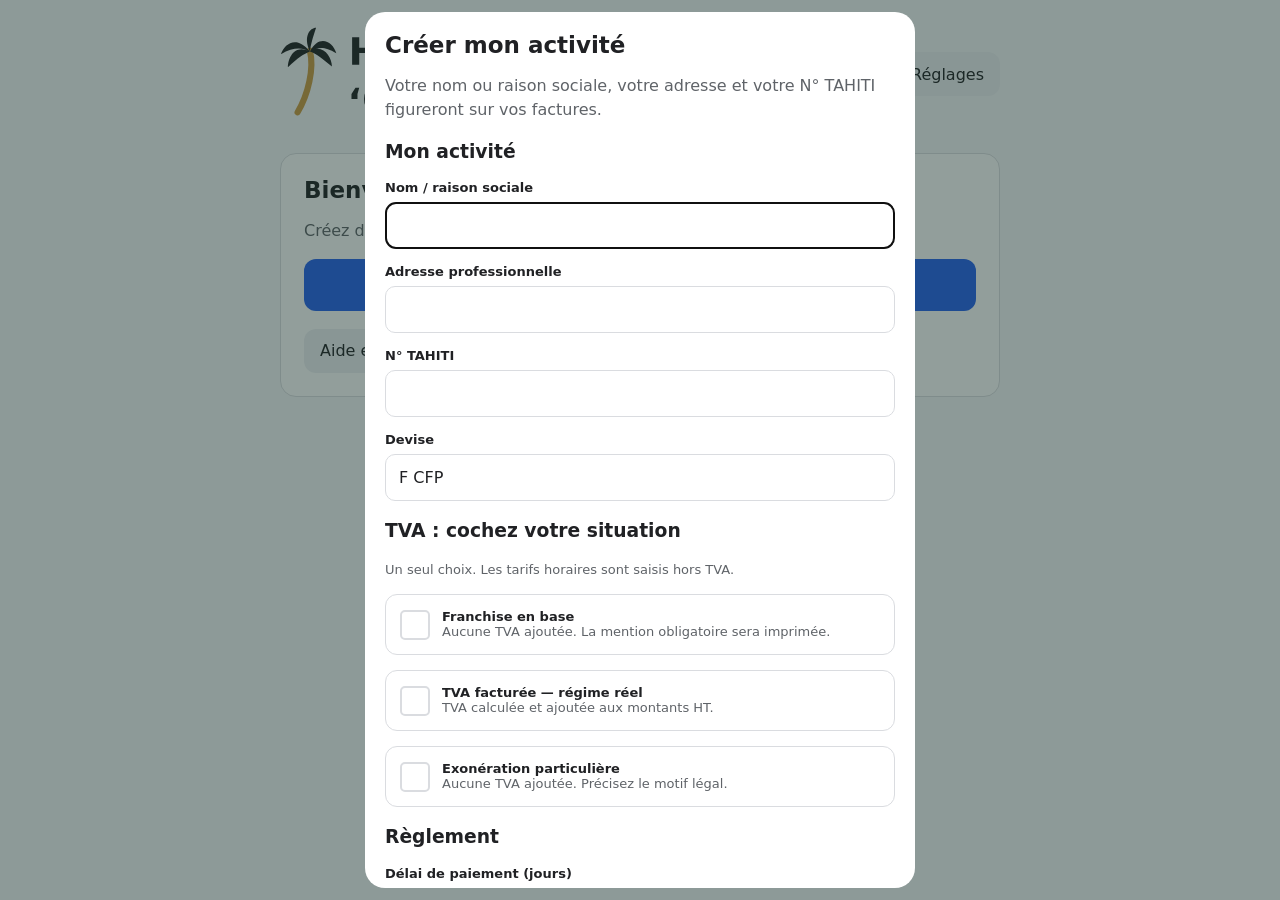
<file: assets/index.html>
<!doctype html><html lang="fr"><meta charset="utf-8"><meta name="viewport" content="width=device-width,initial-scale=1,interactive-widget=resizes-content"><meta name="theme-color" content="#f5f6f8"><link rel="manifest" href="manifest.json"><title>Hora ‘ohipa</title><link rel="stylesheet" href="style.css"><body><main><header><div class="brand-holder"><h1 class="brand-title"><svg xmlns="http://www.w3.org/2000/svg" class="brand-logo" viewBox="0 0 250 110"  role="img" aria-label="Hora ‘ohipa"><path d="M20 98C32 78 39 48 34 28" fill="none" stroke="#CC9B43" stroke-width="7" stroke-linecap="round"/><path d="M34 29C19 10 5 20 1 32C15 24 25 24 34 29Z M34 29C44 9 60 17 64 31C50 23 44 24 34 29Z M34 29C26 12 34 2 41 2C37 14 35 21 34 29Z M34 29C16 20 9 37 9 47C20 36 27 32 34 29Z M34 29C48 19 59 35 59 46C48 37 42 32 34 29Z" fill="currentColor"/><path fill="currentColor" transform="translate(78.000 44) scale(0.020996 -0.020996)" d="M188 1493H573V924H1141V1493H1526V0H1141V633H573V0H188Z"/><path fill="currentColor" transform="translate(113.987 44) scale(0.020996 -0.020996)" d="M705 891Q586 891 523.5 805.5Q461 720 461 559Q461 398 523.5 312.5Q586 227 705 227Q822 227 884.0 312.5Q946 398 946 559Q946 720 884.0 805.5Q822 891 705 891ZM705 1147Q994 1147 1156.5 991.0Q1319 835 1319 559Q1319 283 1156.5 127.0Q994 -29 705 -29Q415 -29 251.5 127.0Q88 283 88 559Q88 835 251.5 991.0Q415 1147 705 1147Z"/><path fill="currentColor" transform="translate(143.529 44) scale(0.020996 -0.020996)" d="M1004 815Q957 837 910.5 847.5Q864 858 817 858Q679 858 604.5 769.5Q530 681 530 516V0H172V1120H530V936Q599 1046 688.5 1096.5Q778 1147 903 1147Q921 1147 942.0 1145.5Q963 1144 1003 1139Z"/><path fill="currentColor" transform="translate(164.735 44) scale(0.020996 -0.020996)" d="M674 504Q562 504 505.5 466.0Q449 428 449 354Q449 286 494.5 247.5Q540 209 621 209Q722 209 791.0 281.5Q860 354 860 463V504ZM1221 639V0H860V166Q788 64 698.0 17.5Q608 -29 479 -29Q305 -29 196.5 72.5Q88 174 88 336Q88 533 223.5 625.0Q359 717 649 717H860V745Q860 830 793.0 869.5Q726 909 584 909Q469 909 370.0 886.0Q271 863 186 817V1090Q301 1118 417.0 1132.5Q533 1147 649 1147Q952 1147 1086.5 1027.5Q1221 908 1221 639Z"/><path fill="currentColor" transform="translate(77.000 100) scale(0.020020 -0.020020)" d="M551 856H211V1141L438 1493H651L551 1141Z"/><circle cx="116" cy="83" r="18" fill="none" stroke="currentColor" stroke-width="5"/><path d="M116 71v12l9 6" fill="none" stroke="#CC9B43" stroke-width="3.7" stroke-linecap="round"/><path fill="currentColor" transform="translate(140.000 100) scale(0.020020 -0.020020)" d="M1298 682V0H938V111V520Q938 667 931.5 722.0Q925 777 909 803Q888 838 852.0 857.5Q816 877 770 877Q658 877 594.0 790.5Q530 704 530 551V0H172V1556H530V956Q611 1054 702.0 1100.5Q793 1147 903 1147Q1097 1147 1197.5 1028.0Q1298 909 1298 682Z"/><path fill="currentColor" transform="translate(169.188 100) scale(0.020020 -0.020020)" d="M172 1120H530V0H172ZM172 1556H530V1264H172Z"/><path fill="currentColor" transform="translate(183.242 100) scale(0.020020 -0.020020)" d="M530 162V-426H172V1120H530V956Q604 1054 694.0 1100.5Q784 1147 901 1147Q1108 1147 1241.0 982.5Q1374 818 1374 559Q1374 300 1241.0 135.5Q1108 -29 901 -29Q784 -29 694.0 17.5Q604 64 530 162ZM768 887Q653 887 591.5 802.5Q530 718 530 559Q530 400 591.5 315.5Q653 231 768 231Q883 231 943.5 315.0Q1004 399 1004 559Q1004 719 943.5 803.0Q883 887 768 887Z"/><path fill="currentColor" transform="translate(212.591 100) scale(0.020020 -0.020020)" d="M674 504Q562 504 505.5 466.0Q449 428 449 354Q449 286 494.5 247.5Q540 209 621 209Q722 209 791.0 281.5Q860 354 860 463V504ZM1221 639V0H860V166Q788 64 698.0 17.5Q608 -29 479 -29Q305 -29 196.5 72.5Q88 174 88 336Q88 533 223.5 625.0Q359 717 649 717H860V745Q860 830 793.0 869.5Q726 909 584 909Q469 909 370.0 886.0Q271 863 186 817V1090Q301 1118 417.0 1132.5Q533 1147 649 1147Q952 1147 1086.5 1027.5Q1221 908 1221 639Z"/></svg></h1></div><button id="settings">⚙ Réglages</button></header><div id="app"></div><nav><button data-tab="pointage">◷<br>Pointage</button><button data-tab="heures">☷<br>Mes heures</button><button data-tab="clients">♧<br>Clients</button><button data-tab="factures">▤<br>Factures</button></nav><p class="foot">Données sur cet appareil · Copie automatique locale</p><p class="foot">Copyright © ska_987 — octobre 2026 · Bêta 1.15<br><a href="licence.html">Licence GNU GPL v3 · Code source</a></p></main><dialog id="modal"></dialog><script src="pdf-fonts.js"></script><script src="app.js"></script></body></html>
</file>
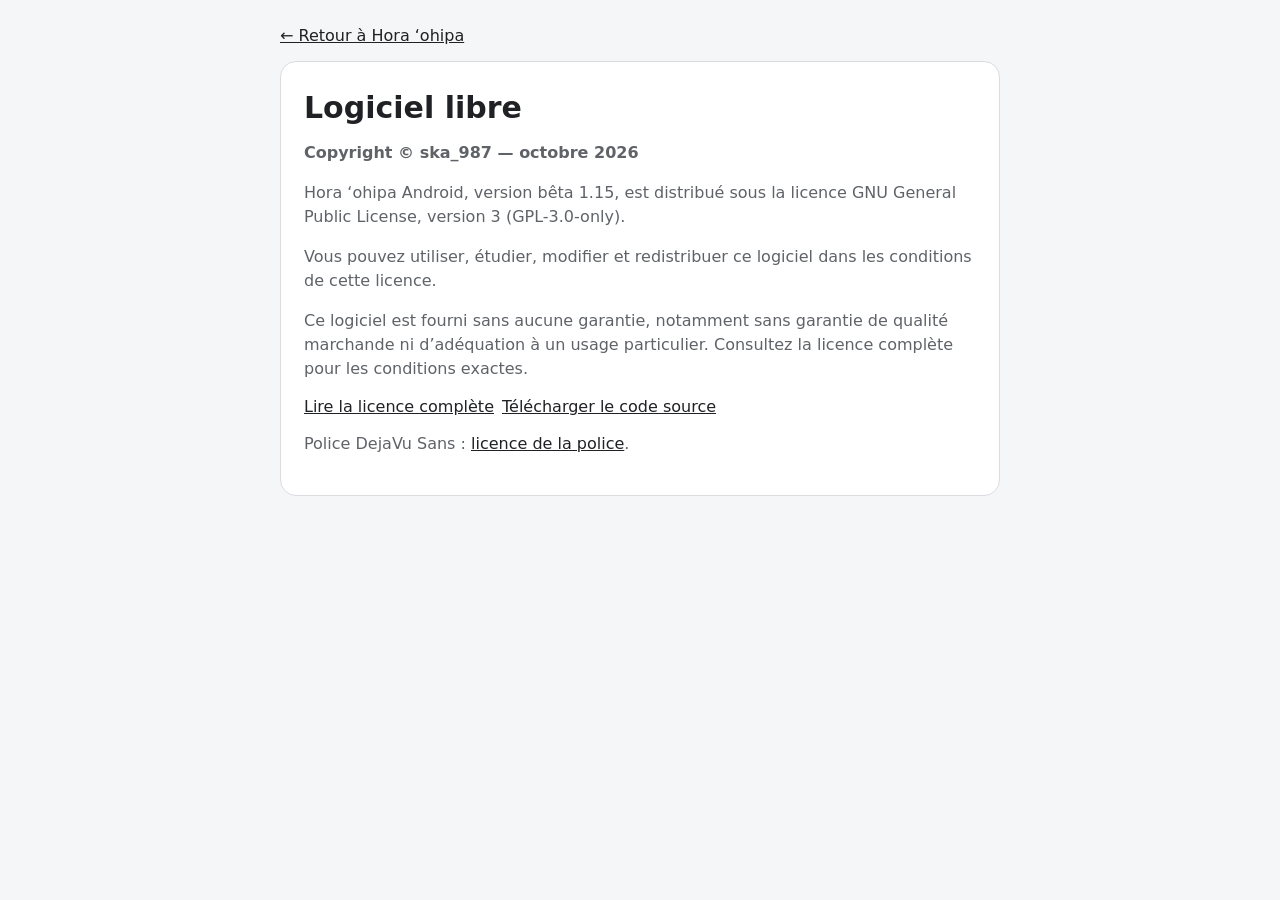
<file: assets/licence.html>
<!doctype html><html lang="fr"><meta charset="utf-8"><meta name="viewport" content="width=device-width,initial-scale=1"><title>Licence · Hora ‘ohipa</title><link rel="stylesheet" href="style.css"><main><a href="./">← Retour à Hora ‘ohipa</a><div class="card"><h1>Logiciel libre</h1><p><strong>Copyright © ska_987 — octobre 2026</strong></p><p>Hora ‘ohipa Android, version bêta 1.15, est distribué sous la licence GNU General Public License, version 3 (GPL-3.0-only).</p><p>Vous pouvez utiliser, étudier, modifier et redistribuer ce logiciel dans les conditions de cette licence.</p><p>Ce logiciel est fourni sans aucune garantie, notamment sans garantie de qualité marchande ni d’adéquation à un usage particulier. Consultez la licence complète pour les conditions exactes.</p><div class="actions"><a href="LICENSE.txt">Lire la licence complète</a><a href="hora-ohipa-source.zip" onclick="Android.source();return false">Télécharger le code source</a></div><p>Police DejaVu Sans : <a href="LICENSE-DejaVu.txt">licence de la police</a>.</p></div></main></html>
</file>
<file: assets/style.css>
/* Copyright (C) 2026 ska_987 — octobre 2026
SPDX-License-Identifier: GPL-3.0-only
 */
*{box-sizing:border-box}body{margin:0;background:#f4f3ee;color:#243d36;font-family:system-ui,sans-serif}main{max-width:760px;margin:auto;padding:26px 20px 110px}header{display:flex;justify-content:space-between;align-items:center;margin-bottom:30px}small{font-size:11px;letter-spacing:2px;font-weight:700;color:#6f857c}h1{font-size:30px;margin:5px 0}h1 span{color:#d5ab62;font-size:14px}h2{font-size:23px;margin:0 0 8px}p{line-height:1.5;color:#718078}.card{background:white;border:1px solid #e2e6df;border-radius:22px;padding:23px;margin:16px 0}.hero{background:#23594c;color:white}.hero p,.hero small{color:#ccddd5}.clock{font-size:52px;font-weight:650;margin:20px 0}.row{display:flex;gap:12px;align-items:center;justify-content:space-between}.stats{display:grid;grid-template-columns:1fr 1fr;gap:12px}.stats .card{margin:0}.big{font-size:25px;font-weight:700;display:block;margin-top:10px}button{font:inherit;border:0;border-radius:12px;padding:12px 16px;cursor:pointer;background:#edf1eb;color:#23594c;min-height:44px}.primary{background:#23594c;color:white}.hero .primary{background:#e9c78d;color:#243d36;width:100%;font-weight:700;padding:18px;font-size:18px}.danger{color:#a94737}label{display:block;font-size:13px;font-weight:650;margin:15px 0 7px}input,select,textarea{width:100%;padding:13px;border:1px solid #d8dfd8;border-radius:10px;font:inherit;background:white;color:#243d36}nav{position:fixed;bottom:0;left:50%;transform:translateX(-50%);width:min(760px,100%);background:#fff;display:grid;grid-template-columns:repeat(4,1fr);padding:10px;border-top:1px solid #e2e6df;z-index:2}nav button{background:white;font-size:12px;line-height:1.7}nav button.active{background:#e8efe8;font-weight:700}.foot{text-align:center;font-size:11px}dialog{border:0;border-radius:20px;padding:25px;width:min(94%,550px);max-height:90vh}dialog::backdrop{background:#172f2977}.muted{font-size:13px;color:#718078}.badge{background:#edf1eb;border-radius:20px;padding:5px 10px;font-size:12px}.empty{text-align:center;padding:22px 5px}.actions{display:flex;gap:8px;flex-wrap:wrap;margin-top:15px}.item{padding:16px 0;border-bottom:1px solid #edf0eb}.item:last-child{border:0}.check{width:auto;margin-right:10px}.invoice{white-space:pre-wrap;font:14px/1.7 system-ui}.note{background:#f8f0de;padding:12px;border-radius:12px;font-size:13px}@media(max-width:420px){main{padding:20px 14px 110px}.card{padding:19px}.clock{font-size:45px}header button{font-size:12px;padding:10px}}

/* Le formulaire reste dans la partie visible au-dessus du clavier. */
dialog{max-height:calc(var(--viewport-height, 100vh) - 24px);overflow-y:auto;overscroll-behavior:contain;scroll-padding:20px;padding:20px;margin:12px auto;}
input,select,textarea{font-size:16px;scroll-margin:24px;}
.row{flex-wrap:wrap}.row>strong,.big{overflow-wrap:anywhere}.stats .card{min-width:0}.big{font-size:clamp(18px,5vw,25px)}
body.editing nav{display:none}
.today::first-letter{text-transform:uppercase}
/* Thèmes locaux, sans dépendance ni ressource à télécharger. */
:root{--page:#f4f3ee;--surface:#ffffff;--ink:#243d36;--muted:#617268;--border:#d8dfd8;--soft:#e8efe8;--accent:#23594c;--on-accent:#ffffff;--note:#f8f0de;color-scheme:light}
:root[data-dark="true"]{--page:#141c19;--surface:#202c26;--ink:#eef4ef;--muted:#b3c4b8;--border:#4c6154;--soft:#304437;--note:#3d3423;color-scheme:dark}
body{background:var(--page);color:var(--ink)}.card,dialog,nav,nav button{background:var(--surface);color:var(--ink)}.card,nav,input,select,textarea{border-color:var(--border)}p,small,.muted{color:var(--muted)}button,.badge{background:var(--soft);color:var(--ink)}.primary,.hero{background:var(--accent);color:var(--on-accent)}.hero p,.hero small{color:var(--on-accent);opacity:.9}.hero .primary{background:var(--surface);color:var(--ink)}input,select,textarea{background:var(--surface);color:var(--ink)}nav button.active{background:var(--soft)}.item{border-color:var(--border)}.note{background:var(--note);color:var(--ink)}a{color:var(--ink)}h1 span{color:var(--accent)}input::placeholder,textarea::placeholder{color:var(--muted)}input[type=color]{height:52px;padding:5px}.theme-options{display:grid;grid-template-columns:repeat(3,1fr);gap:8px;margin:18px 0}.theme-options button[aria-pressed=true]{outline:2px solid var(--accent);outline-offset:2px;font-weight:700}.swatches{display:flex;gap:12px;flex-wrap:wrap;margin:14px 0}.swatches button{background:var(--swatch);width:42px;height:42px;padding:0;border:2px solid var(--border)}hr{border:0;border-top:1px solid var(--border)}:root[data-dark=true] .danger{color:#ffb4a7}
.invoice-heading{display:flex;justify-content:space-between;gap:12px;border-bottom:1px solid var(--border);padding-bottom:16px;flex-wrap:wrap}.invoice-parties{display:grid;grid-template-columns:1fr 1fr;gap:15px;margin:20px 0}.invoice-parties p{overflow-wrap:anywhere}.invoice-table-scroll{overflow-x:auto}.invoice-table{border-collapse:collapse;width:100%;min-width:560px;font-size:12px}.invoice-table th,.invoice-table td{border:1px solid var(--border);padding:9px;vertical-align:top}.invoice-table th{background:var(--soft);text-align:left}.invoice-table td:nth-child(n+3){white-space:nowrap}.invoice-total{text-align:right;padding:15px;background:var(--soft);color:var(--ink)}.invoice-terms{white-space:pre-wrap}@media(max-width:400px){.invoice-parties{grid-template-columns:1fr}}
.choice{display:flex;align-items:flex-start;gap:12px;border:1px solid var(--border);border-radius:12px;padding:14px;cursor:pointer;background:var(--surface)}.choice .check{flex:0 0 auto;width:22px;height:22px;margin:1px 0 0;accent-color:var(--accent)}.choice .muted{font-weight:400}.choice:has(input:checked){border-color:var(--accent);background:var(--soft)}.invoice-totals{padding:15px;background:var(--soft);margin:15px 0}.invoice-totals .row{padding:6px 0}.invoice-totals .row:last-child{border-top:1px solid var(--border);font-weight:700}#profile-tax-real[hidden],#profile-tax-exempt[hidden]{display:none}
.choice input[type=radio]{appearance:none;-webkit-appearance:none;display:grid;place-content:center;border:2px solid var(--border);border-radius:5px;background:var(--surface)}.choice input[type=radio]:checked{background:var(--accent);border-color:var(--accent)}.choice input[type=radio]:checked::after{content:'✓';color:var(--on-accent);font-size:17px;font-weight:700}.choice input[type=radio]:focus-visible{outline:2px solid var(--ink);outline-offset:3px}
.time-range{display:flex;flex-direction:column;gap:8px;width:100%;text-align:left;margin-top:12px;border:1px solid var(--border);background:var(--surface);color:var(--ink);padding:15px}.time-range strong{font-size:19px}.range-hint{font-size:12px;font-weight:600;color:var(--muted)}.running-edit{background:transparent;color:var(--on-accent);border:1px solid currentColor;padding:10px 12px;font-size:14px}.time-range:active{background:var(--soft)}
.brand-holder{flex:1;min-width:0}.brand-title{margin:0;line-height:1}.brand-logo{display:block;width:195px;max-width:100%;height:auto;color:var(--ink)}header{gap:15px}header>#settings{flex-shrink:0}@media(max-width:380px){.brand-logo{width:175px}header{gap:10px}}

/* Navigation bien visible dans tous les thèmes. */
nav{gap:6px;padding:10px 8px;border-top:2px solid var(--border);box-shadow:0 -4px 18px #0002}nav button{min-width:0;min-height:64px;padding:8px 3px;font-size:13px;line-height:1.5;font-weight:650;background:var(--soft);color:var(--ink);border:1px solid var(--border)}nav button.active{background:var(--accent);color:var(--on-accent);border-color:var(--accent);font-weight:800;box-shadow:inset 0 -3px 0 currentColor}nav button:focus-visible{outline:2px solid var(--ink);outline-offset:2px}.add-client{display:block;width:100%;font-size:17px;font-weight:750;padding:16px;margin:12px 0 18px}.today{margin-bottom:10px}main{padding-bottom:125px}

.brand-logo{width:220px}@media(max-width:380px){.brand-logo{width:190px}}

nav[hidden]{display:none}.quick-guide{padding-left:24px}.quick-guide li{padding:10px 0;line-height:1.5}.support-email{overflow-wrap:anywhere;font-weight:700}

/* Surfaces neutres ; bleu réservé aux actions. */
:root{--page:#f5f6f8;--surface:#ffffff;--ink:#202124;--muted:#5f6368;--border:#dadce0;--soft:#eef0f3;--note:#f1f3f5}
:root[data-dark="true"]{--page:#16181c;--surface:#23262b;--ink:#f1f3f4;--muted:#b8bdc5;--border:#50555d;--soft:#30343b;--note:#30343b}
.hero{background:var(--surface);color:var(--ink);border-color:var(--border)}.hero p,.hero small{color:var(--muted);opacity:1}.hero .primary{background:var(--accent);color:var(--on-accent)}.running-edit{background:var(--soft);color:var(--ink);border-color:var(--border)}
nav button{background:var(--surface);border:1px solid var(--border);color:var(--ink)}nav button.active{background:var(--soft);color:var(--ink);border:2px solid var(--accent);box-shadow:none}.card{border-radius:16px}.brand-logo{color:var(--ink)}

.reminder-days{display:grid;grid-template-columns:1fr 1fr;gap:8px}.reminder-days .choice{margin:0;padding:12px}button:disabled{opacity:.6;cursor:wait}
</file>
